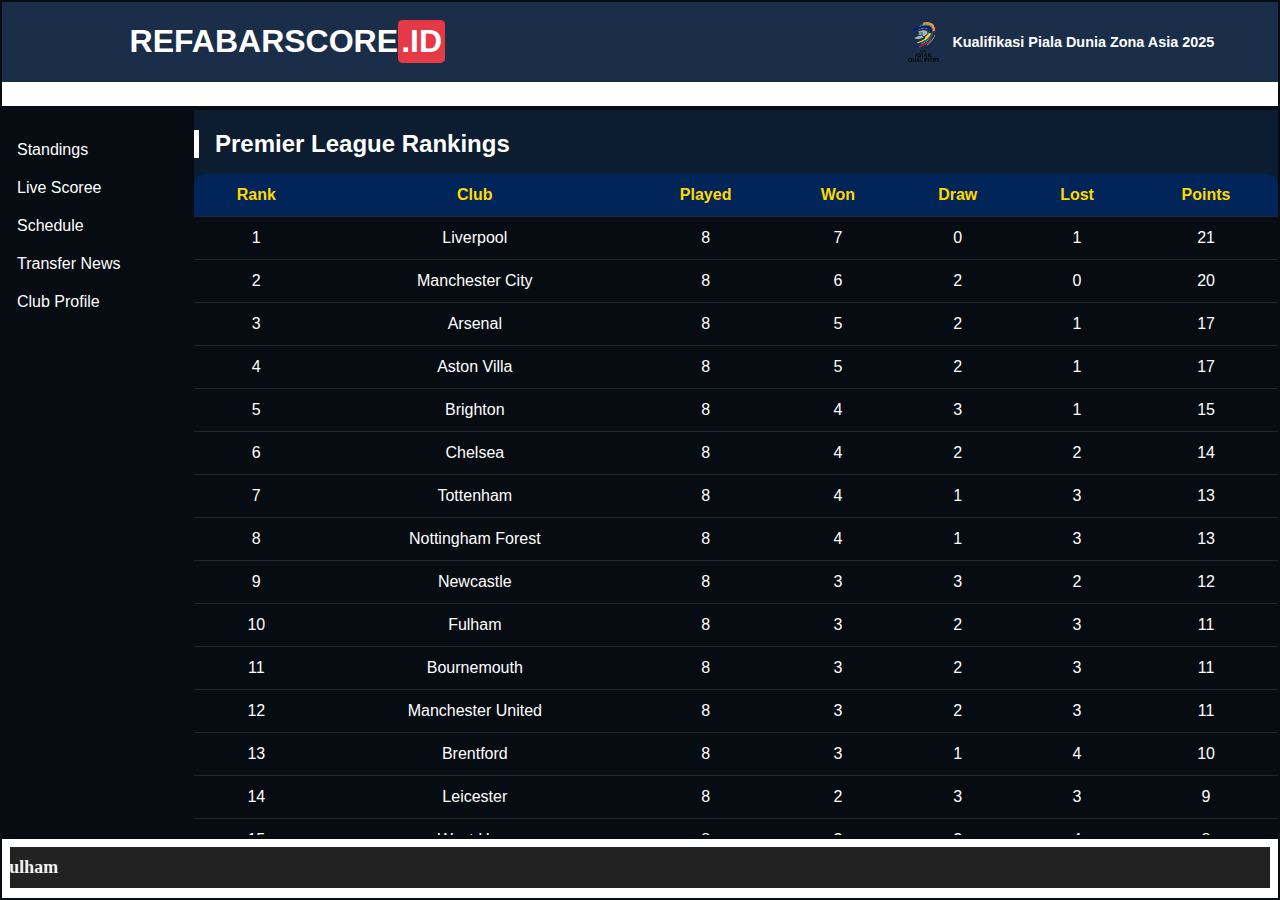
<file: index.html>
<!DOCTYPE html>
<html lang="en">
<head>
    <meta charset="UTF-8">
    <meta name="viewport" content="width=device-width, initial-scale=1.0">
    <title>RefabarScore</title>
    <style>
        frame, frameset {
            border: 2px solid #070c13;
            box-shadow: none; 
            outline: none;
        }
    </style>
</head>

<frameset rows="12%,*,7%" frameborder="0" border="10" framespacing="0">
    <frame src="header.html" name="header" scrolling="no" frameborder="0" />
    <frameset cols="15%, *" frameborder="0" border="10" framespacing="0">
        <frame src="menu.html" name="menu" frameborder="0" />
        <frame src="main.html" name="main" frameborder="0" />
    </frameset>
    <frame src="footer.html" name="footer" scrolling="no" frameborder="0" />
</frameset>

</html>
</file>
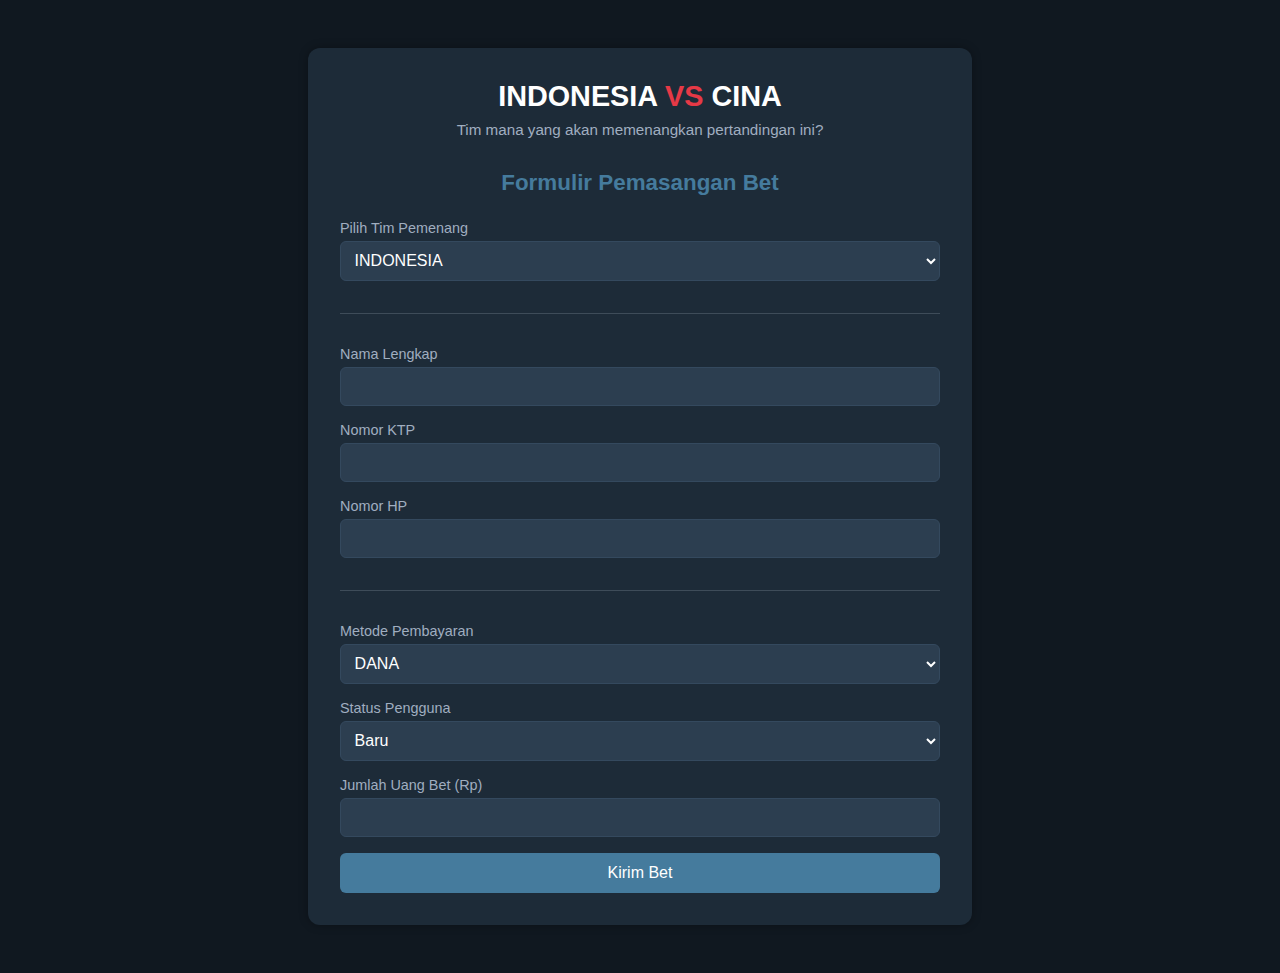
<file: bet.html>
<!DOCTYPE html>
<html lang="id">
<head>
  <meta charset="UTF-8" />
  <meta name="viewport" content="width=device-width, initial-scale=1.0"/>
  <title>Formulir Bet</title>
  <link rel="stylesheet" href="styles/bet.css">
</head>
<body>
  <main>
    <section class="section">
      <div class="match-header">
        <h2>INDONESIA <span>VS</span> CINA</h2>
        <p>Tim mana yang akan memenangkan pertandingan ini?</p>
      </div>

      <div class="form-container">
        <h3>Formulir Pemasangan Bet</h3>

        <form id="betForm">
          <div class="form-group">
            <label for="tim_pilihan">Pilih Tim Pemenang</label>
            <select id="tim_pilihan" name="tim_pilihan" required>
              <option value="INDONESIA">INDONESIA</option>
              <option value="CINA">CINA</option>
            </select>
          </div>

          <hr/>

          <div class="form-group">
            <label for="nama">Nama Lengkap</label>
            <input type="text" id="nama" name="nama" required>
          </div>

          <div class="form-group">
            <label for="ktp">Nomor KTP</label>
            <input type="text" id="ktp" name="ktp" required>
          </div>

          <div class="form-group">
            <label for="hp">Nomor HP</label>
            <input type="text" id="hp" name="hp" required>
          </div>

          <hr/>

          <div class="form-group">
            <label for="metode">Metode Pembayaran</label>
            <select id="metode" name="metode" required>
              <option value="DANA">DANA</option>
              <option value="OVO">OVO</option>
              <option value="Gopay">GoPay</option>
              <option value="Bank">ShopeePay</option>
            </select>
          </div>

          <div class="form-group">
            <label for="status">Status Pengguna</label>
            <select id="status" name="status" required>
              <option value="Baru">Baru</option>
              <option value="Member">Member</option>
              <option value="VIP">VIP</option>
            </select>
          </div>

          <div class="form-group">
            <label for="jumlah">Jumlah Uang Bet (Rp)</label>
            <input type="number" id="jumlah" name="jumlah" min="1000" required>
          </div>

          <button type="submit">Kirim Bet</button>
        </form>
      </div>
    </section>
  </main>

  <!-- Pop-up -->
  <div class="popup" id="popup">
    <div class="popup-content">
      <span class="close-btn" id="closePopup">&times;</span>
      <h2>Bet Terkirim!</h2>
      <p>Terima kasih! Bet Anda telah berhasil dikirim.</p>
    </div>
  </div>

  <script>
    const form = document.getElementById('betForm');
    const popup = document.getElementById('popup');
    const closePopup = document.getElementById('closePopup');

    form.addEventListener('submit', function(event) {
      event.preventDefault();
      popup.classList.add('show');
    });

    closePopup.addEventListener('click', function() {
      popup.classList.remove('show');
      setTimeout(() => {
        window.location.href = 'main.html';
      }, 300);
    });
  </script>
</body>
</html>
</file>
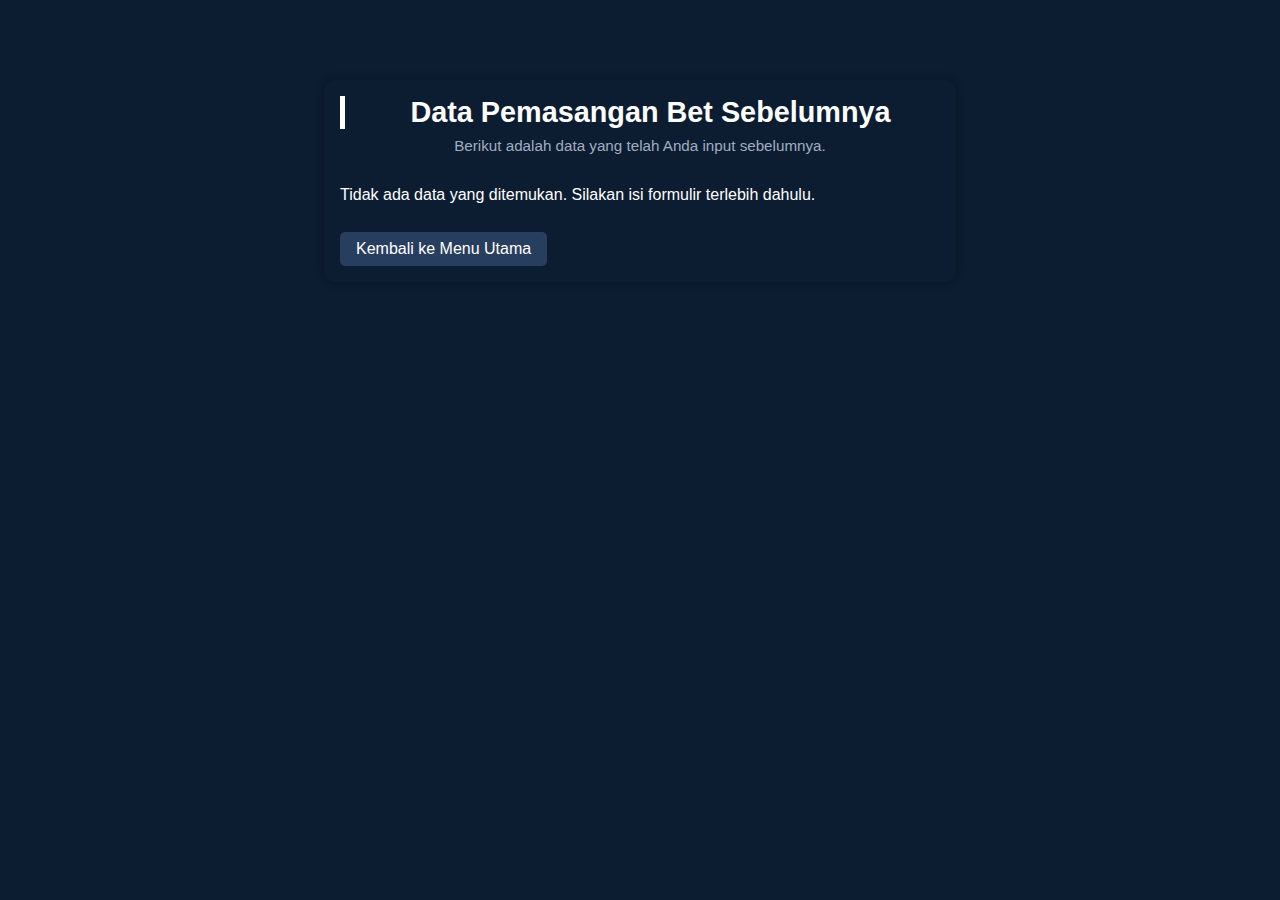
<file: databet.html>
<!DOCTYPE html>
<html lang="id">
<head>
  <meta charset="UTF-8" />
  <meta name="viewport" content="width=device-width, initial-scale=1.0"/>
  <title>Data Bet</title>
  <link rel="stylesheet" href="styles/bet.css">
  <link rel="stylesheet" href="styles/main.css">
</head>
<body>
  <main>
    <section class="section">
      <div class="match-header">
        <h2>Data Pemasangan Bet Sebelumnya</h2>
        <p>Berikut adalah data yang telah Anda input sebelumnya.</p>
      </div>

      <div class="form-container">
        <div id="dataContainer" class="data-display">
          <!-- Data akan dimuat di sini oleh JavaScript -->
        </div>
        <div style="margin-top: 20px;">
          <button onclick="window.location.href='main.html'">Kembali ke Menu Utama</button>
        </div>
      </div>
    </section>
  </main>

  <script>
    document.addEventListener("DOMContentLoaded", function () {
      const data = JSON.parse(localStorage.getItem("betData"));
      const container = document.getElementById("dataContainer");

      if (data) {
        container.innerHTML = `
          <p><strong>Nama:</strong> ${data.nama}</p>
          <p><strong>Umur:</strong> ${data.umur}</p>
          <p><strong>Tim Pilihan:</strong> ${data.tim}</p>
        `;
      } else {
        container.innerHTML = "<p>Tidak ada data yang ditemukan. Silakan isi formulir terlebih dahulu.</p>";
      }
    });
  </script>
</body>
</html>
</file>
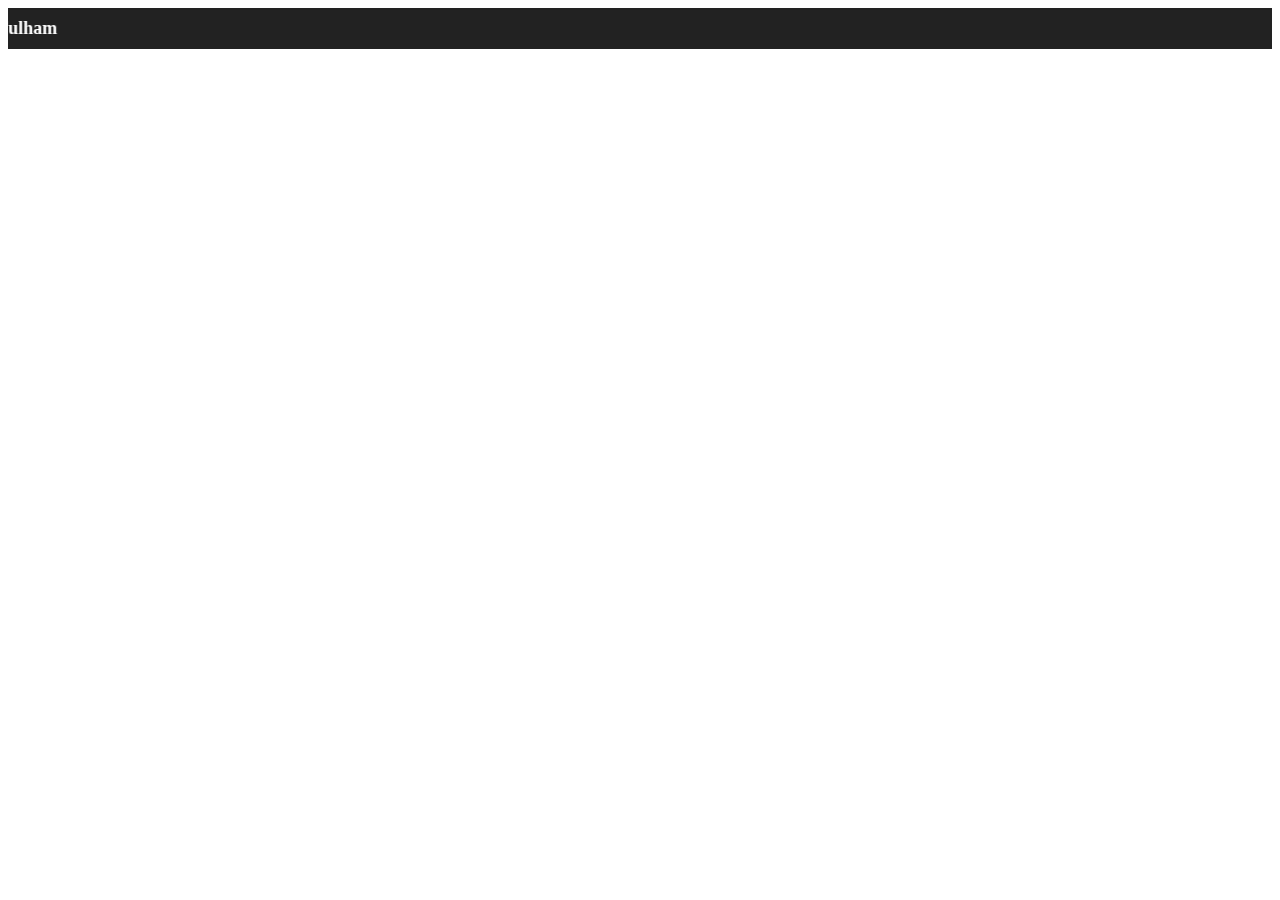
<file: footer.html>
<!DOCTYPE html>
<html lang="en">
<head>
    <meta charset="UTF-8">
    <meta name="viewport" content="width=device-width, initial-scale=1.0">
    <title>Footer Marquee</title>
</head>
<body>
    
    <footer>
        <marquee direction="right" scrollamount="5" style="background-color: #222; color: white; padding: 10px; font-size: 18px; font-weight: bold;">
            LIVE SCORE: Liverpool 3 - 1 Manchester United | Arsenal 2 - 0 Chelsea | Tottenham 1 - 1 Aston Villa | Man City 4 - 2 Brighton | Newcastle 0 - 1 Fulham
        </marquee>
    </footer>

</body>
</html>
</file>
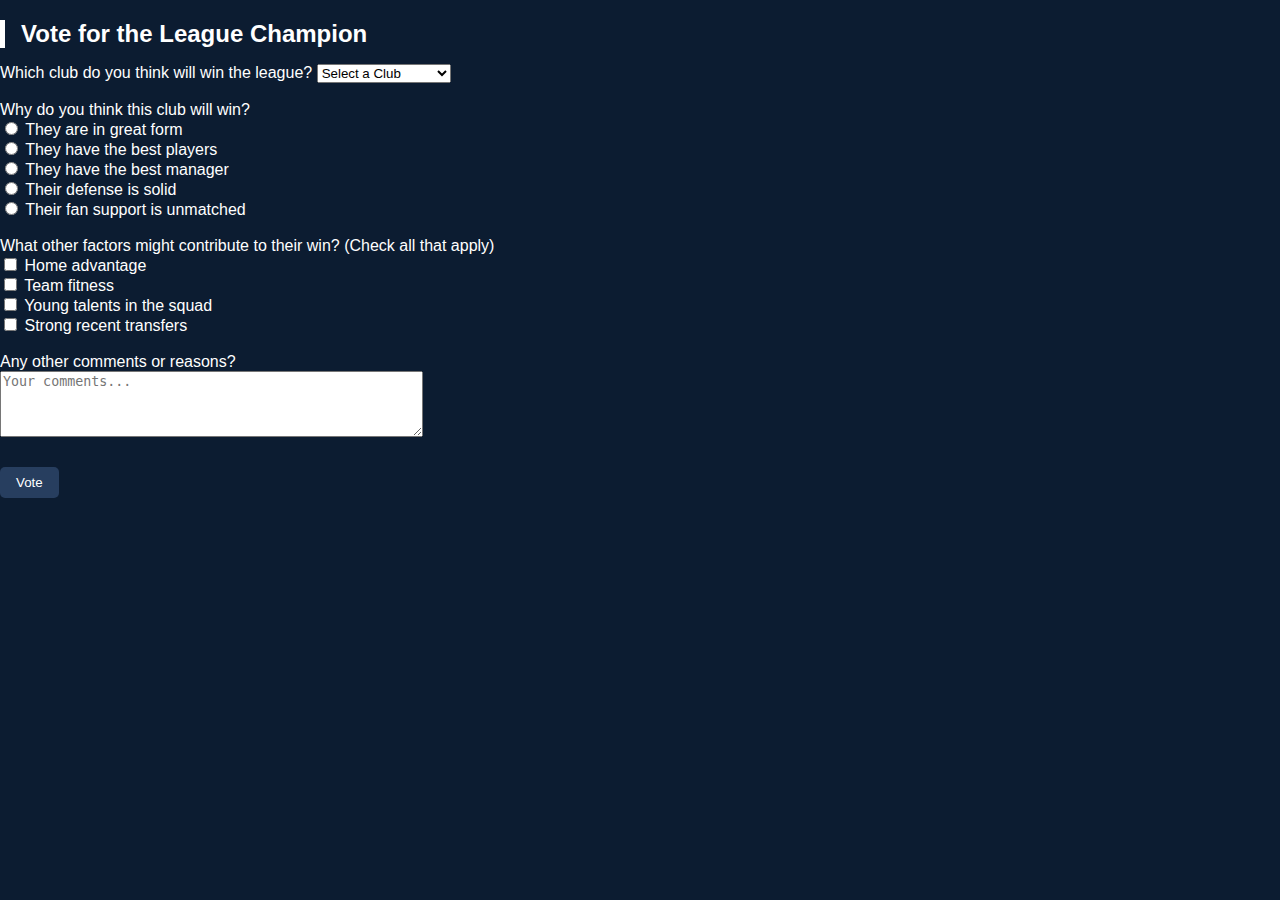
<file: form.html>
<!DOCTYPE html>
<html lang="en">
<head>
    <meta charset="UTF-8">
    <meta name="viewport" content="width=device-width, initial-scale=1.0">
    <title>Vote for League Champion</title>
    <link rel="stylesheet" href="styles/main.css">
</head>
<body>
    <h2>Vote for the League Champion</h2>
    
    <form action="submit-vote.html" method="POST">
        <label for="club">Which club do you think will win the league?</label>
        <select id="club" name="club" required>
            <option value="">Select a Club</option>
            <option value="liverpool">Liverpool</option>
            <option value="man-city">Manchester City</option>
            <option value="arsenal">Arsenal</option>
            <option value="chelsea">Chelsea</option>
            <option value="tottenham">Tottenham</option>
            <option value="aston-villa">Aston Villa</option>
            <option value="man-utd">Manchester United</option>
        </select>
        <br><br>
        
        <label for="reason">Why do you think this club will win?</label><br>
        <input type="radio" id="team-form" name="reason" value="team-form" required>
        <label for="team-form">They are in great form</label><br>
        <input type="radio" id="top-players" name="reason" value="top-players">
        <label for="top-players">They have the best players</label><br>
        <input type="radio" id="good-manager" name="reason" value="good-manager">
        <label for="good-manager">They have the best manager</label><br>
        <input type="radio" id="strong-defense" name="reason" value="strong-defense">
        <label for="strong-defense">Their defense is solid</label><br>
        <input type="radio" id="great-fans" name="reason" value="great-fans">
        <label for="great-fans">Their fan support is unmatched</label><br>
        <br>
        
        <label for="factors">What other factors might contribute to their win? (Check all that apply)</label><br>
        <input type="checkbox" id="home-advantage" name="factors" value="home-advantage">
        <label for="home-advantage">Home advantage</label><br>
        <input type="checkbox" id="fitness" name="factors" value="fitness">
        <label for="fitness">Team fitness</label><br>
        <input type="checkbox" id="young-talents" name="factors" value="young-talents">
        <label for="young-talents">Young talents in the squad</label><br>
        <input type="checkbox" id="transfers" name="factors" value="transfers">
        <label for="transfers">Strong recent transfers</label><br>
        <br>

        <label for="comments">Any other comments or reasons?</label><br>
        <textarea id="comments" name="comments" rows="4" cols="50" placeholder="Your comments..."></textarea>
        <br><br>
  
        <button type="submit">Vote</button>
    </form>

</body>
</html>
</file>
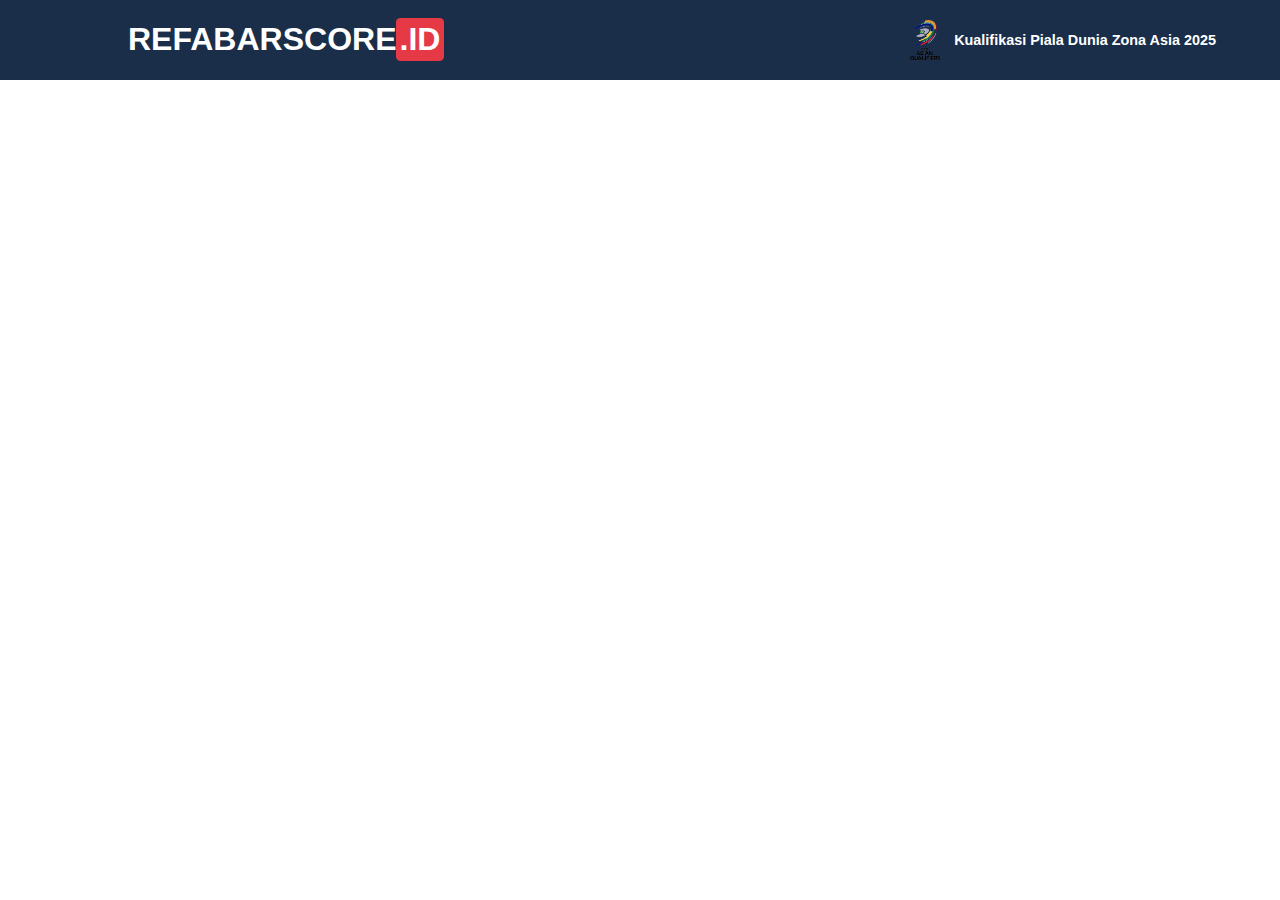
<file: header.html>
<!DOCTYPE html>
<html lang="en">
<head>
    <meta charset="UTF-8">
    <meta name="viewport" content="width=device-width, initial-scale=1.0">
    <title>RefabarScore</title>
    <link rel="stylesheet" href="styles/header.css">
</head>
<body>
    <header>
        <h1>REFABARSCORE<span>.ID</span></h1>
        
        <div class="header-right">
            <img src="assets/AFC_Asian_Qualifiers.png" alt="Logo" class="logo-header">
            <p class="tagline">Kualifikasi Piala Dunia Zona Asia 2025</p>
        </div>
    </header>
</body>
</html>
</file>
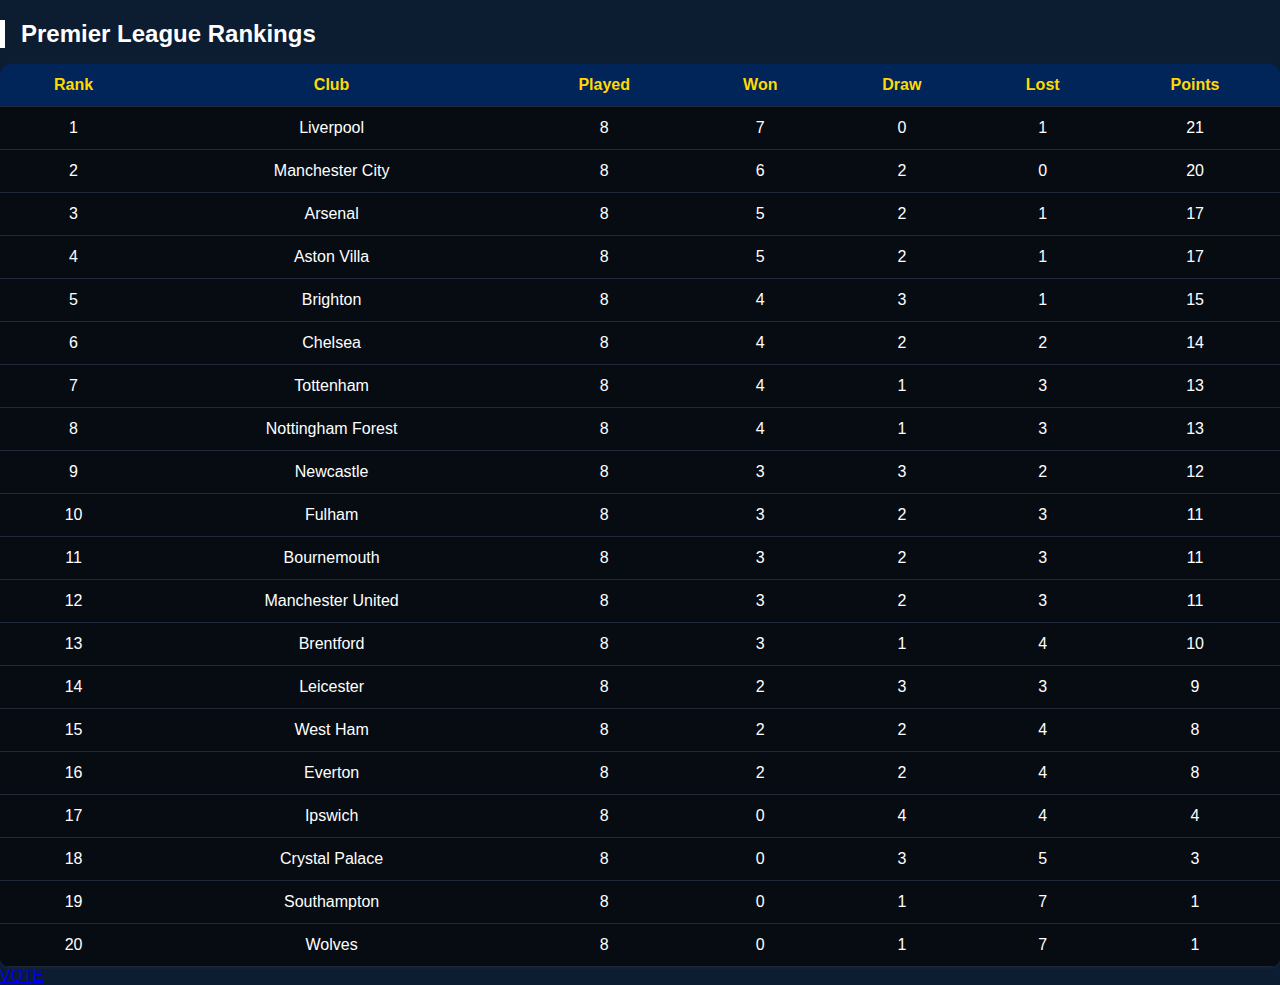
<file: main.html>
<!DOCTYPE html>
<html lang="en">
<head>
    <meta charset="UTF-8">
    <meta name="viewport" content="width=device-width, initial-scale=1.0">
    <title>Premier League Rankings</title>
    <link rel="stylesheet" href="styles/main.css">
</head>
<body>
    <section>
        <h2>Premier League Rankings</h2>
        <table>
            <thead>
                <tr>
                    <th>Rank</th>
                    <th>Club</th>
                    <th>Played</th>
                    <th>Won</th>
                    <th>Draw</th>
                    <th>Lost</th>
                    <th>Points</th>
                </tr>
            </thead>
            <tbody>
                <tr>
                    <td>1</td>
                    <td>Liverpool</td>
                    <td>8</td>
                    <td>7</td>
                    <td>0</td>
                    <td>1</td>
                    <td>21</td>
                </tr>
                <tr>
                    <td>2</td>
                    <td>Manchester City</td>
                    <td>8</td>
                    <td>6</td>
                    <td>2</td>
                    <td>0</td>
                    <td>20</td>
                </tr>
                <tr>
                    <td>3</td>
                    <td>Arsenal</td>
                    <td>8</td>
                    <td>5</td>
                    <td>2</td>
                    <td>1</td>
                    <td>17</td>
                </tr>
                <tr>
                    <td>4</td>
                    <td>Aston Villa</td>
                    <td>8</td>
                    <td>5</td>
                    <td>2</td>
                    <td>1</td>
                    <td>17</td>
                </tr>
                <tr>
                    <td>5</td>
                    <td>Brighton</td>
                    <td>8</td>
                    <td>4</td>
                    <td>3</td>
                    <td>1</td>
                    <td>15</td>
                </tr>
                <tr>
                    <td>6</td>
                    <td>Chelsea</td>
                    <td>8</td>
                    <td>4</td>
                    <td>2</td>
                    <td>2</td>
                    <td>14</td>
                </tr>
                <tr>
                    <td>7</td>
                    <td>Tottenham</td>
                    <td>8</td>
                    <td>4</td>
                    <td>1</td>
                    <td>3</td>
                    <td>13</td>
                </tr>
                <tr>
                    <td>8</td>
                    <td>Nottingham Forest</td>
                    <td>8</td>
                    <td>4</td>
                    <td>1</td>
                    <td>3</td>
                    <td>13</td>
                </tr>
                <tr>
                    <td>9</td>
                    <td>Newcastle</td>
                    <td>8</td>
                    <td>3</td>
                    <td>3</td>
                    <td>2</td>
                    <td>12</td>
                </tr>
                <tr>
                    <td>10</td>
                    <td>Fulham</td>
                    <td>8</td>
                    <td>3</td>
                    <td>2</td>
                    <td>3</td>
                    <td>11</td>
                </tr>
                <tr>
                    <td>11</td>
                    <td>Bournemouth</td>
                    <td>8</td>
                    <td>3</td>
                    <td>2</td>
                    <td>3</td>
                    <td>11</td>
                </tr>
                <tr>
                    <td>12</td>
                    <td>Manchester United</td>
                    <td>8</td>
                    <td>3</td>
                    <td>2</td>
                    <td>3</td>
                    <td>11</td>
                </tr>
                <tr>
                    <td>13</td>
                    <td>Brentford</td>
                    <td>8</td>
                    <td>3</td>
                    <td>1</td>
                    <td>4</td>
                    <td>10</td>
                </tr>
                <tr>
                    <td>14</td>
                    <td>Leicester</td>
                    <td>8</td>
                    <td>2</td>
                    <td>3</td>
                    <td>3</td>
                    <td>9</td>
                </tr>
                <tr>
                    <td>15</td>
                    <td>West Ham</td>
                    <td>8</td>
                    <td>2</td>
                    <td>2</td>
                    <td>4</td>
                    <td>8</td>
                </tr>
                <tr>
                    <td>16</td>
                    <td>Everton</td>
                    <td>8</td>
                    <td>2</td>
                    <td>2</td>
                    <td>4</td>
                    <td>8</td>
                </tr>
                <tr>
                    <td>17</td>
                    <td>Ipswich</td>
                    <td>8</td>
                    <td>0</td>
                    <td>4</td>
                    <td>4</td>
                    <td>4</td>
                </tr>
                <tr>
                    <td>18</td>
                    <td>Crystal Palace</td>
                    <td>8</td>
                    <td>0</td>
                    <td>3</td>
                    <td>5</td>
                    <td>3</td>
                </tr>
                <tr>
                    <td>19</td>
                    <td>Southampton</td>
                    <td>8</td>
                    <td>0</td>
                    <td>1</td>
                    <td>7</td>
                    <td>1</td>
                </tr>
                <tr>
                    <td>20</td>
                    <td>Wolves</td>
                    <td>8</td>
                    <td>0</td>
                    <td>1</td>
                    <td>7</td>
                    <td>1</td>
                </tr>
            </tbody>
        </table>
        <a href="form.html" class="btn-vote">VOTE</a>
    </section>
</body>
</html>
</file>
<file: styles/bet.css>
:root {
  --background: #101820;
  --card: #1d2b38;
  --text-light: #ffffff;
  --text-muted: #a0aec0;
  --primary: #e63946;
  --highlight: #457b9d;
  --input-bg: #2c3e50;
  --input-border: #34495e;
}

body {
  font-family: 'Segoe UI', Tahoma, Geneva, Verdana, sans-serif;
  margin: 0;
  padding: 0;
  background-color: var(--background);
  color: var(--text-light);
}

.section {
  max-width: 600px;
  margin: 3rem auto;
  padding: 2rem;
  background-color: var(--card);
  border-radius: 12px;
  box-shadow: 0 0 10px rgba(0,0,0,0.3);
}

.match-header {
  text-align: center;
  margin-bottom: 2rem;
}

.match-header h2 {
  margin: 0;
  font-size: 1.8rem;
  font-weight: bold;
}

.match-header h2 span {
  color: var(--primary);
}

.match-header p {
  color: var(--text-muted);
  font-size: 0.95rem;
  margin-top: 0.5rem;
}

.form-container h3 {
  text-align: center;
  margin-bottom: 1.5rem;
  font-size: 1.4rem;
  color: var(--highlight);
}

form {
  display: flex;
  flex-direction: column;
  gap: 1rem;
}

.form-group {
  display: flex;
  flex-direction: column;
}

label {
  margin-bottom: 0.3rem;
  font-size: 0.9rem;
  color: var(--text-muted);
}

input, select {
  padding: 0.6rem;
  border-radius: 6px;
  border: 1px solid var(--input-border);
  background-color: var(--input-bg);
  color: var(--text-light);
  font-size: 1rem;
}

input:focus, select:focus {
  outline: none;
  border-color: var(--highlight);
  box-shadow: 0 0 0 2px rgba(69, 123, 157, 0.3);
}

hr {
  border: none;
  border-top: 1px solid #3e4c59;
  margin: 1rem 0;
}

button {
  background-color: var(--highlight);
  color: white;
  padding: 0.7rem;
  font-size: 1rem;
  border: none;
  border-radius: 6px;
  cursor: pointer;
  transition: background-color 0.3s ease;
}

button:hover {
  background-color: #356e98;
}

/* Pop-up Styling */
.popup {
  display: none;
  position: fixed;
  top: 0;
  left: 0;
  width: 100vw;
  height: 100vh;
  background-color: rgba(0, 0, 0, 0.6);
  justify-content: center;
  align-items: center;
  z-index: 1000;
  opacity: 0;
  transform: scale(0.95);
  transition: opacity 0.3s ease, transform 0.3s ease;
}

.popup.show {
  display: flex;
  opacity: 1;
  transform: scale(1);
}

.popup-content {
  background-color: var(--card);
  padding: 2rem;
  border-radius: 12px;
  text-align: center;
  max-width: 400px;
  width: 90%;
  position: relative;
  box-shadow: 0 0 20px rgba(0,0,0,0.5);
  animation: fadeInUp 0.3s ease;
}

@keyframes fadeInUp {
  from {
    transform: translateY(40px);
    opacity: 0;
  }
  to {
    transform: translateY(0);
    opacity: 1;
  }
}

.popup-content h2 {
  margin-top: 0;
  color: var(--highlight);
}

.popup-content p {
  color: var(--text-light);
}

.close-btn {
  position: absolute;
  top: 10px;
  right: 15px;
  font-size: 1.5rem;
  color: var(--text-light);
  cursor: pointer;
}

@media (max-width: 480px) {
  .section {
    margin: 1.5rem;
    padding: 1.5rem;
  }

  .match-header h2 {
    font-size: 1.5rem;
  }

  .form-container h3 {
    font-size: 1.2rem;
  }
}
</file>
<file: styles/main.css>
:root {
    --text-color: #ffffff;
    --background: #070c13;
    --header-red: #e63946;
    --header-background: #0c1c31;
    --button-background: #273e5f;
    --button-background-hover: #121c2c;
    --table-header-bg: #002a66d6;
    --table-header-text: #ffd900;
    --highlight-bg: #3b0a0a;
}

body {
    font-family: 'Segoe UI', sans-serif;
    background-color: var(--header-background);
    margin: 0;
    padding: 0;
    color: var(--text-color);
}

header {
    background-color: var(--table-header-text);
    color: white;
    padding: 1rem 2rem;
    text-align: center;
}

main {
    padding: 2rem;
    max-width: 1000px;
    margin: auto;
}

.section {
    margin-bottom: 3rem;
    background-color: var(--header-background);
    padding: 1rem;
    border-radius: 10px;
}

h2 {
    margin-bottom: 1rem;
    border-left: 5px solid var(--text-color);
    padding-left: 1rem;
    color: var(--text-color);
    font-size: x-large;
    }

.match-list .match {
    background-color: var(--background);
    border-left: 4px solid #334155;
    padding: 1rem;
    margin-bottom: 1rem;
    box-shadow: 0 1px 4px rgba(255, 255, 255, 0.05);
    border-radius: 8px;
}

.match.upcoming {
    border-left-color: var(--table-header-text);
}

button {
    margin-top: 0.5rem;
    background-color: var(--button-background);
    color: var(--text-color);
    border: none;
    padding: 0.5rem 1rem;
    border-radius: 5px;
    cursor: pointer;
}

button:hover {
    background-color: var(--button-background-hover);
}

table {
    width: 100%;
    border-collapse: collapse;
    background-color: var(--background);
    border-radius: 10px;
    overflow: hidden;
    box-shadow: 0 1px 4px rgba(255, 255, 255, 0.05);
}

th, td {
    padding: 0.75rem;
    text-align: center;
    border-bottom: 1px solid #1f2937;
}

thead {
    background-color: var(--table-header-bg);
    color: var(--table-header-text);
}

td {
    color: var(--text-color);
    background-color: var(--background);
}

.highlight {
    background-color: var(--highlight-bg);
}
</file>
<file: styles/header.css>
:root {
    --text-color: #ffffff;
    --background: #070c13;
    --header-red: #e63946;
    --header-background: #1a2e4a;
    --button-backround: #273e5f;
    --button-backround-hover: #121c2c;
    --color4: #457b9d;
    --color5: #a8dadc;
    --color6: #f1faee;
    --nav-text-color: #c9c9c9;
}

body {
    margin: 0;
    font-family: 'Franklin Gothic Medium', 'Arial Narrow', Arial, sans-serif;
}

header {
    display: flex;
    justify-content: space-between;
    height: 100%;
    align-items: center;
    background-color: var(--header-background);
}
header h1 {
    display: inline-block;
    margin-left: 10%;
    color: var(--text-color);
}

header h1 span {
    color: var(--text-color);
    background-color: var(--header-red);
    border-radius: 10%;
    padding: 1%;
}

.btn-login {
    background-color: var(--button-backround);
    border: none;
    padding: 10px 20px;
    color: var(--text-color);
    cursor: pointer;
    border-radius: 10px;
    margin-right: 10%;
    text-decoration: none;
}

header button:hover {
    background-color: var(--button-backround-hover);
}

.header-right {
    display: flex;
    align-items: center;
    margin-right: 5%;
    gap: 0.5rem;
}

.logo-header {
    width: 40px;
    height: 40px;
    object-fit: contain;
}

.tagline {
    color: var(--text-color);
    font-size: 0.9rem;
    font-weight: bold;
}
</file>
